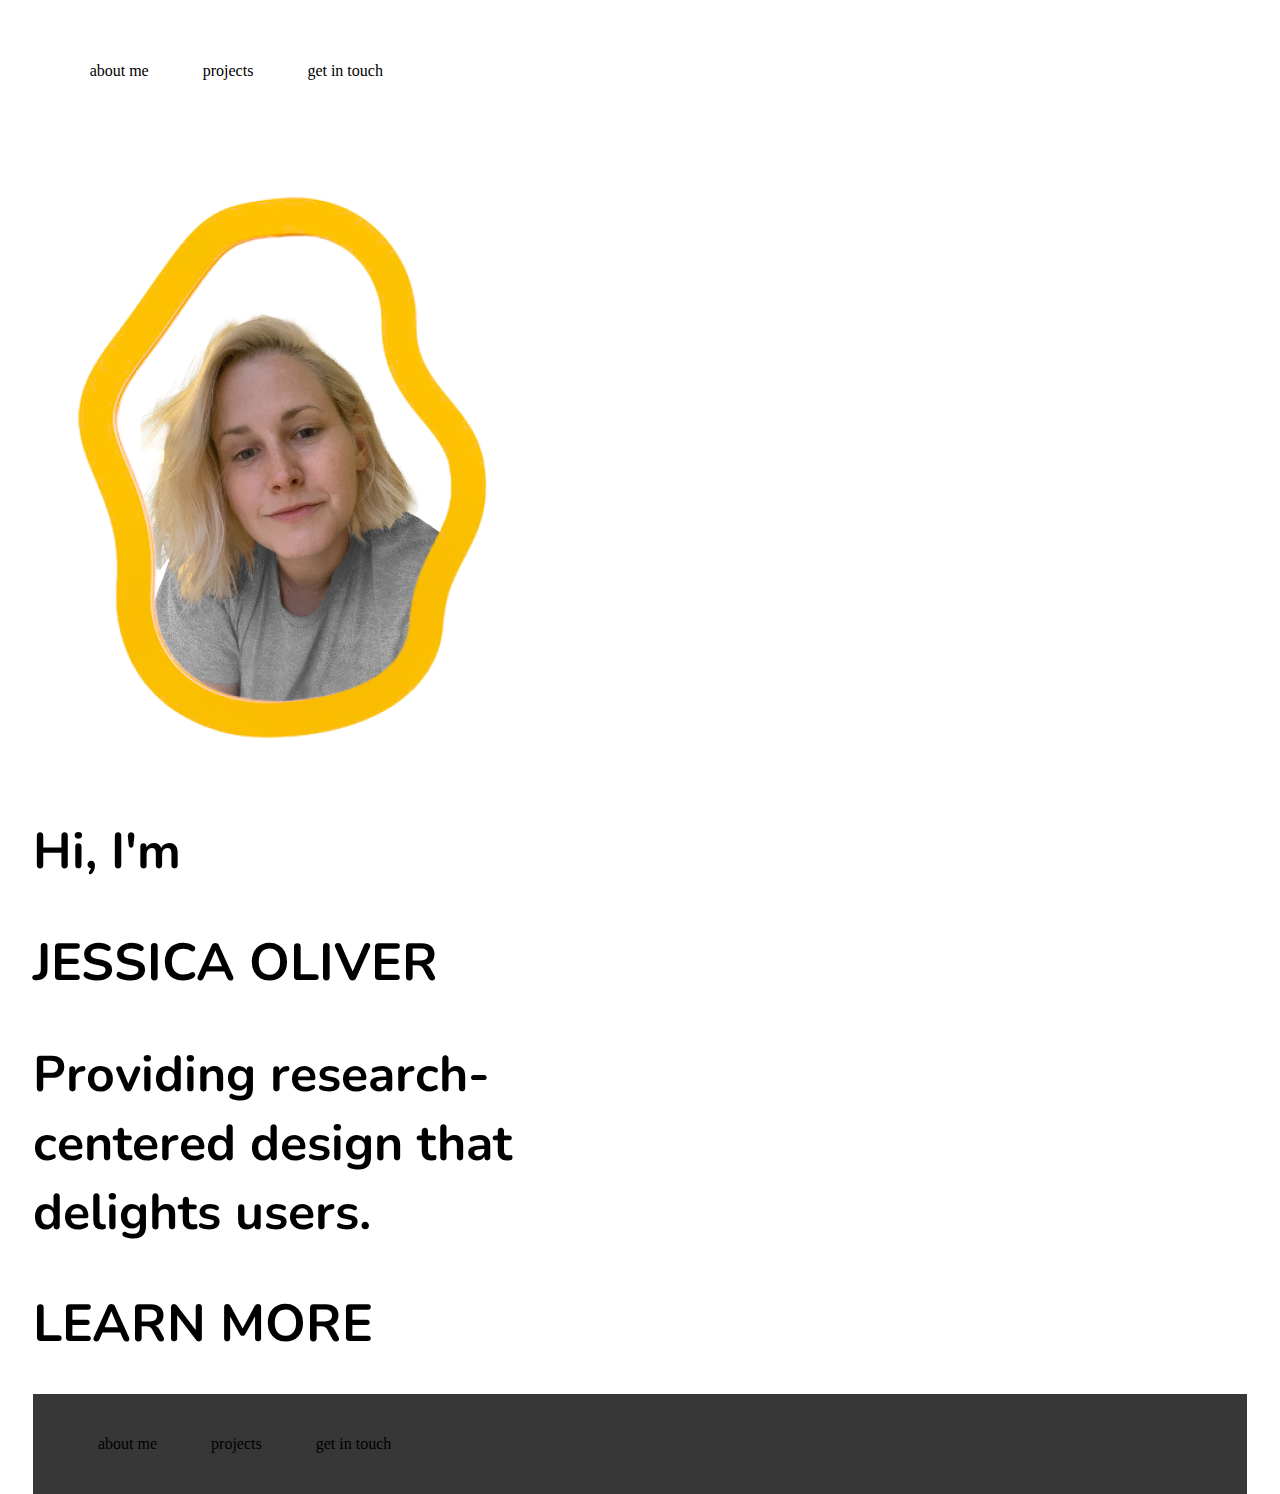
<file: v1/index.html>
<!DOCTYPE html>
<html>
    <head>
        <title></title>
        <link rel="stylesheet" type="text/css" href="css/index.css">
        <link rel="preconnect" href="https://fonts.googleapis.com">
<link rel="preconnect" href="https://fonts.gstatic.com" crossorigin>
<link href="https://fonts.googleapis.com/css2?family=Nunito&display=swap" rel="stylesheet">

    </head>
    <body>
        <header class="navigation">
            <div class="inline-block"></div>
            <nav class="inline-block">
                <ul>
                    <li class="inline-block">about me</li>
                    <li class="inline-block">projects</li>
                    <li class="inline-block">get in touch</li>
                </ul>
            </nav>
        </header>
        <section class="heroImg">
            <div class="content">
                <img src="images/Group 7-1.png">
                <h2>Hi, I'm</h2>
                <h1>Jessica Oliver</h1>
                <h2>Providing research-centered design that delights users.</h2>
                <h1>Learn More</h1>
            </div>    
        <footer>
            <ul>
                <li class="inline-block">about me</li>
                <li class="inline-block">projects</li>
                <li class="inline-block">get in touch</li>
            </ul>
        </footer>
        </section>
    </body>
</html>
</file>
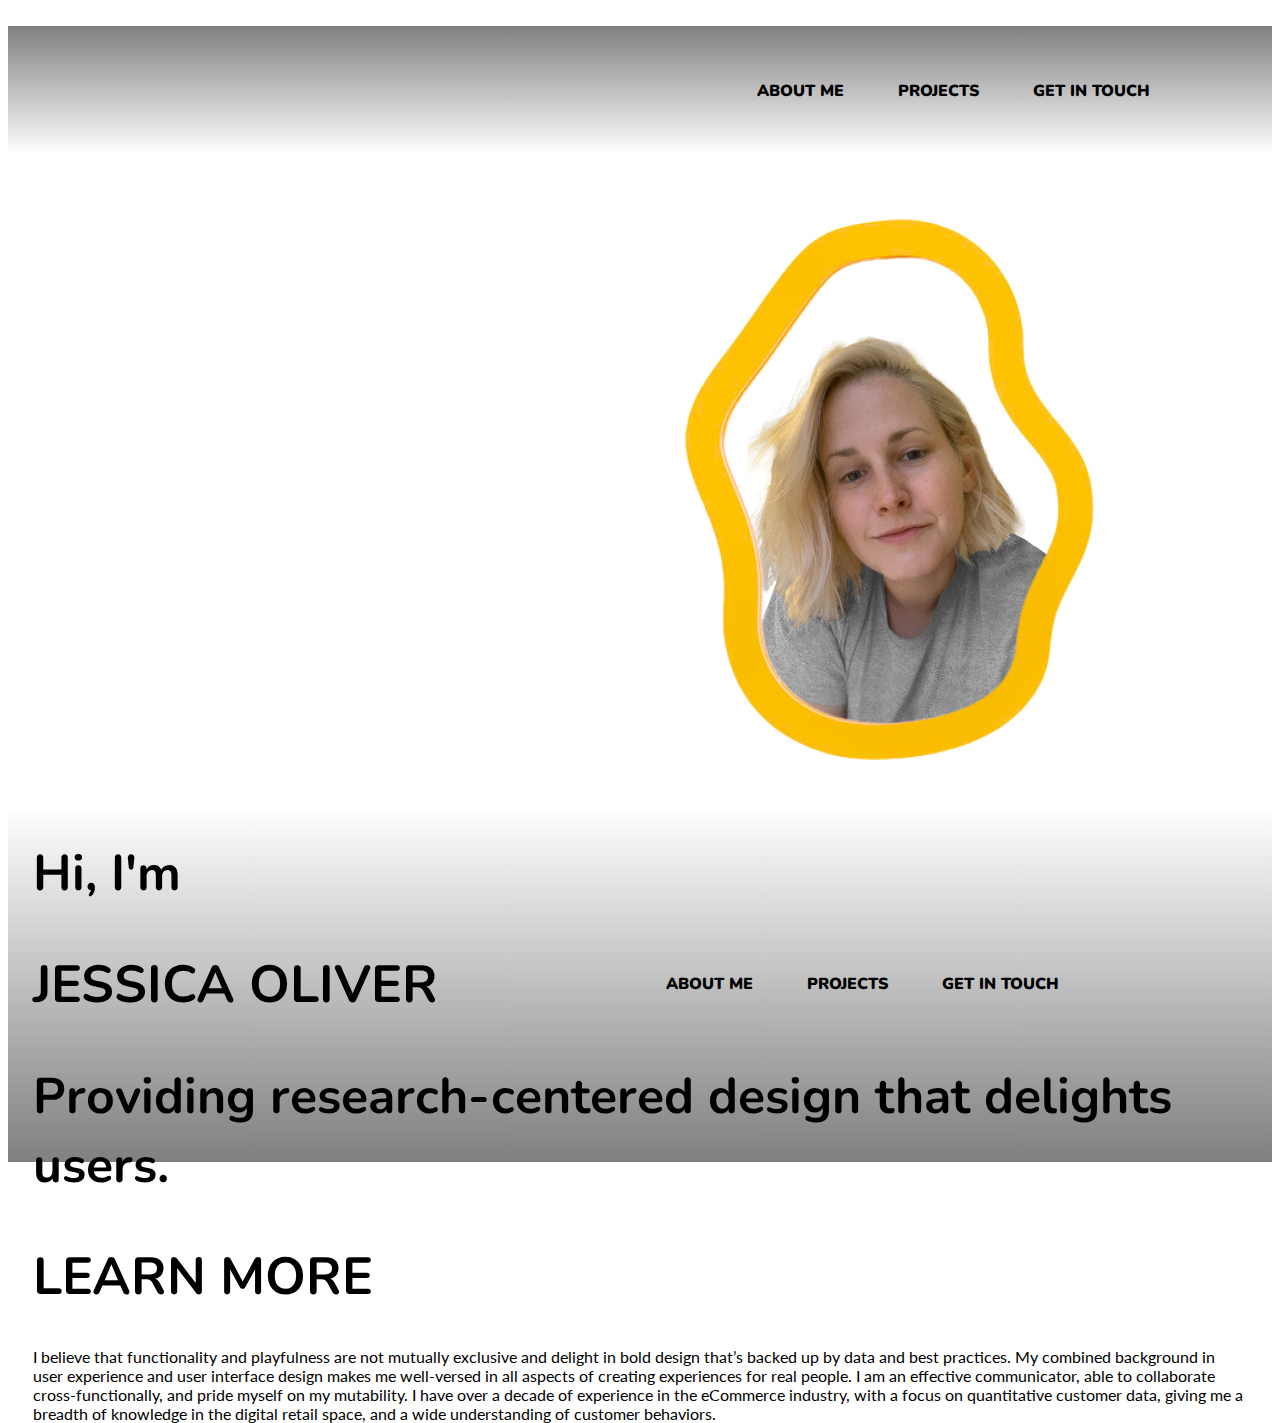
<file: v2/index2.html>
<!DOCTYPE html>
<html>
    <head>
        <title></title>
        <link rel="stylesheet" type="text/css" href="css/index2.css">
        <link rel="preconnect" href="https://fonts.googleapis.com">
<link rel="preconnect" href="https://fonts.gstatic.com" crossorigin>
<link href="https://fonts.googleapis.com/css2?family=Nunito&display=swap" rel="stylesheet">
<link rel="preconnect" href="https://fonts.googleapis.com">
<link rel="preconnect" href="https://fonts.gstatic.com" crossorigin>
<link href="https://fonts.googleapis.com/css2?family=Lato:wght@300&display=swap" rel="stylesheet">

    </head>
    <body>
        <header class="navigation">
            <div class="inline-block"></div>
            <nav class="inline-block">
                <ul>
                    <li class="inline-block">about me</li>
                    <li class="inline-block">projects</li>
                    <li class="inline-block">get in touch</li>
                </ul>
            </nav>
        </header>
        <section class="heroImg">
            <div class="images">
                <img src="images/Group 7-1.png">
            </div>
            <div class="content">
                <h2>Hi, I'm</h2>
                <h1>Jessica Oliver</h1>
                <h2>Providing research-centered design that delights users.</h2>
                <h1>Learn More</h1>
            </div> 
            <div class="about-me">
                <p>I believe that functionality and playfulness are not mutually exclusive and delight in bold design that’s backed up by data and best practices. My combined background in user experience and user interface design makes me well-versed in all aspects of creating experiences for real people. I am an effective communicator, able to collaborate cross-functionally, and pride myself on my mutability. I have over a decade of experience in the eCommerce industry, with a focus on quantitative customer data, giving me a breadth of knowledge in the digital retail space, and a wide understanding of customer behaviors.  
                </p>
            </div>  
            </section> 
        <section class="footer">
            <footer>
            <ul>
                <li class="inline-block">about me</li>
                <li class="inline-block">projects</li>
                <li class="inline-block">get in touch</li>
            </ul>
            </footer>
        </section>    
    </body>
</html>
</file>
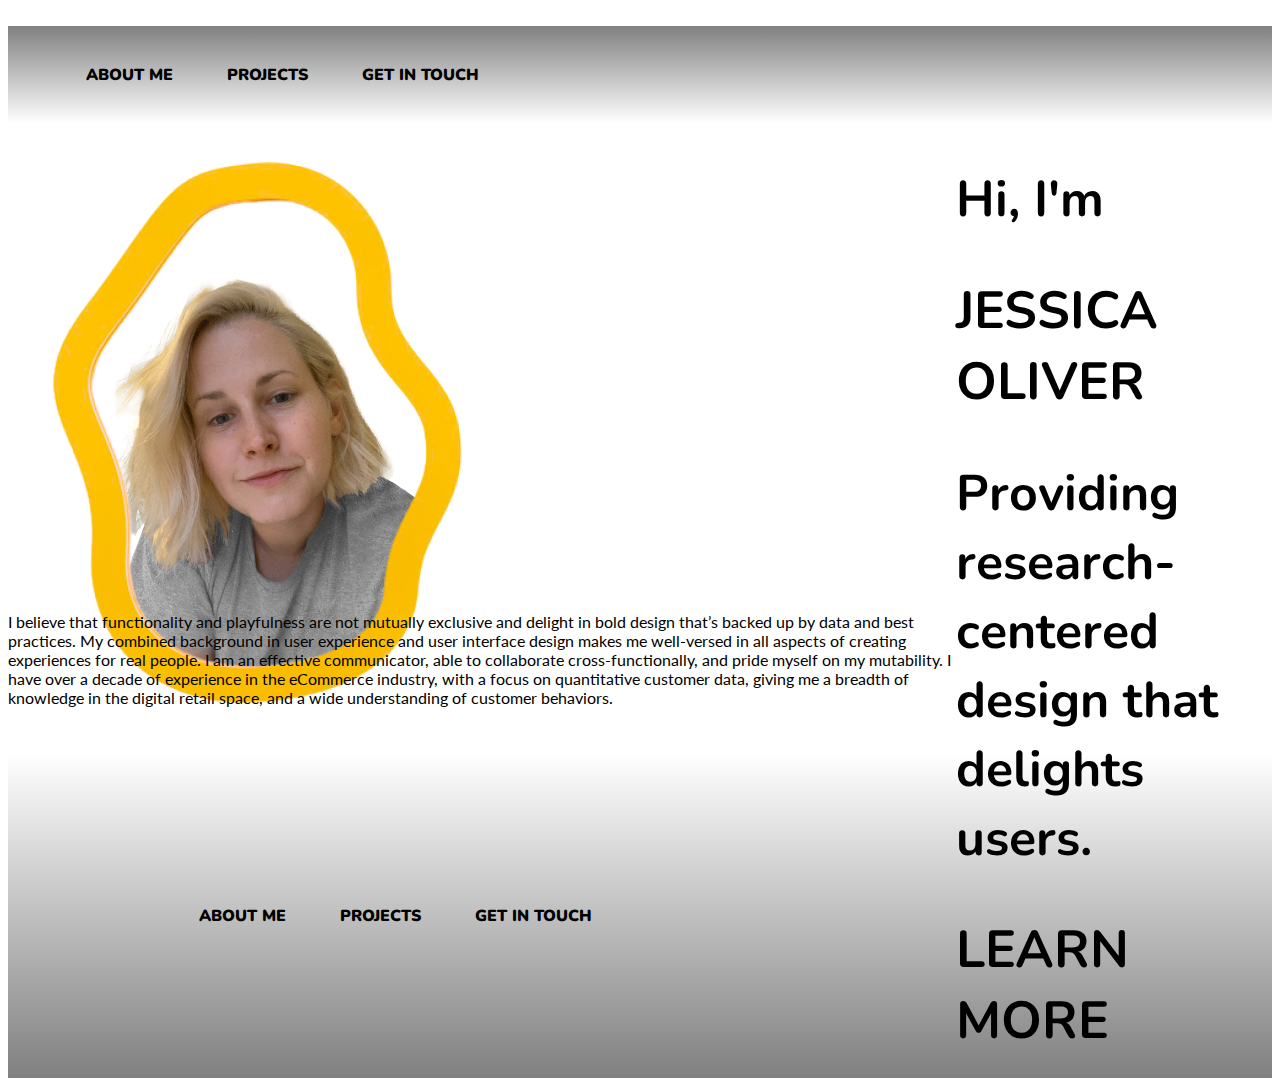
<file: v3/index3.html>
<!DOCTYPE html>
<html>
    <head>
        <title></title>
        <link rel="stylesheet" type="text/css" href="css/index3.css">
        <link rel="preconnect" href="https://fonts.googleapis.com">
<link rel="preconnect" href="https://fonts.gstatic.com" crossorigin>
<link href="https://fonts.googleapis.com/css2?family=Nunito&display=swap" rel="stylesheet">
<link rel="preconnect" href="https://fonts.googleapis.com">
<link rel="preconnect" href="https://fonts.gstatic.com" crossorigin>
<link href="https://fonts.googleapis.com/css2?family=Lato:wght@300&display=swap" rel="stylesheet">

    </head>
    <body>
        <header class="navigation">
            <div class="inline-block"></div>
            <nav class="inline-block">
                <ul>
                    <li class="inline-block">about me</li>
                    <li class="inline-block">projects</li>
                    <li class="inline-block">get in touch</li>
                </ul>
            </nav>
        </header>
        <section id="heroGrid">
            <div id="images" class="heroGridArea">
                <img src="images/Group 7-1.png">
            </div>
            <div id="content" class="heroGridArea">
                <h2>Hi, I'm</h2>
                <h1>Jessica Oliver</h1>
                <h2>Providing research-centered design that delights users.</h2>
                <h1>Learn More</h1>
            </div> 
            <div id="about-me" class="HeroGridArea">
                <p>I believe that functionality and playfulness are not mutually exclusive and delight in bold design that’s backed up by data and best practices. My combined background in user experience and user interface design makes me well-versed in all aspects of creating experiences for real people. I am an effective communicator, able to collaborate cross-functionally, and pride myself on my mutability. I have over a decade of experience in the eCommerce industry, with a focus on quantitative customer data, giving me a breadth of knowledge in the digital retail space, and a wide understanding of customer behaviors.  
                </p>
            </div>  
            </section> 
        <section class=footer">
            <footer>
            <ul>
                <li class="inline-block">about me</li>
                <li class="inline-block">projects</li>
                <li class="inline-block">get in touch</li>
            </ul>
            </footer>
        </section>    
    </body>
</html>
</file>
<file: v1/css/index.css>
.inline-block{
    display: inline-block;
    vertical-align: top;
}
nav {
    width:73%;
    padding: 1%;
}
ul{
    width: 50%;
    margin-left: auto;
}
h1{
    font-family: 'Nunito', sans-serif;
    font-size: 52px;
    text-transform: uppercase;
}
h2 {
    font-family: 'Nunito', sans-serif;
    font-size: 50px
}
.heroImg{
    height: 600px;
    padding: 25px;
}
.images{
    margin: 75 auto;
    width: 500px;
    margin: 25 auto;
}
    
.content{
    width:500px;
    margin: 25 auto;
}
footer{
    background-color: #373738;
    width: 100%;
    padding: 0%;
}
ul{
    display: inline-block;
    vertical-align: top;
}
li{ 
    padding: 25px;
}
</file>
<file: v2/css/index2.css>
.inline-block{
    display: inline-block;
    vertical-align: top;
}
nav {
    width: 98%;
    padding: 1%;
    background-image: linear-gradient(grey, white);
}
ul{
    width: 75%;
    margin-left: 15%;
}
h1{
    font-family: 'Nunito', sans-serif;
    font-size: 52px;
    text-transform: uppercase;
}
h2 {
    font-family: 'Nunito', sans-serif;
    font-size: 50px
}
p{
    font-family: 'Lato', sans-serif;

}
li{
    font-family: 'Nunito', sans-serif;
    font-size: 24;
    text-transform: uppercase;
    font-weight: 900;
}
.heroImg{
    height: 600px;
    padding: 25px;
}
.images{
    margin-left: 50%;
}
footer{
    width: 80%;
    background-image: linear-gradient(white, grey);
    margin: 0;
    padding: 10%;
}
ul{
    display: inline-block;
    vertical-align: bottom;
    text-align: right;
}
li{ 
    padding: 25px;
}
</file>
<file: v3/css/index3.css>
.inline-block{
    display: inline-block;
    vertical-align: top;
}
nav {
    width: 98%;
    padding: 1%;
    background-image: linear-gradient(grey, white);
}
ul{
    width: 100%;
    margin-left: auto;
}
h1{
    font-family: 'Nunito', sans-serif;
    font-size: 52px;
    text-transform: uppercase;
}
h2 {
    font-family: 'Nunito', sans-serif;
    font-size: 50px
}
p{
    font-family: 'Lato', sans-serif;

}
li{
    font-family: 'Nunito', sans-serif;
    font-size: 24;
    text-transform: uppercase;
    font-weight: 900;
}
#heroGrid{
    margin: 0 px 5%;
    display: grid;
    min-height: 500px;
    height: 70vh;
    grid-template-rows: 75% 25%;
    grid-template-columns: 75% 25%;
    grid-template-areas: images content about-me about-me;
}
#images{
    grid-area: 1 5 span 3 span 3;
    justify-content: flex-end;
}
#content{
    grid-area: 1 1 span 3 span 3;
    justify-content: flex-start;
}
#about-me{
    grid-area: 5 1 span 3 span 3;
    justify-content: flex-start;
    align-items: center;
}
.heroImg{
    height: 600px;
    padding: 25px;
}
.images{
    margin: 0;
   flex-direction: row;
   justify-content: flex-end; 
}
    
.content{
    flex-direction: row;
    width:80%;
    align-items: center;
    margin: 0 auto;
}
.about-me{
    flex-direction: row;
    justify-content: flex-start;
    padding: 20%;
}
footer{
    width: 80%;
    background-image: linear-gradient(white, grey);
    margin: 75;
    padding: 10%;
}
ul{
    display: inline-block;
    vertical-align: top;
    margin: auto;
}
li{ 
    padding: 25px;
}
</file>
